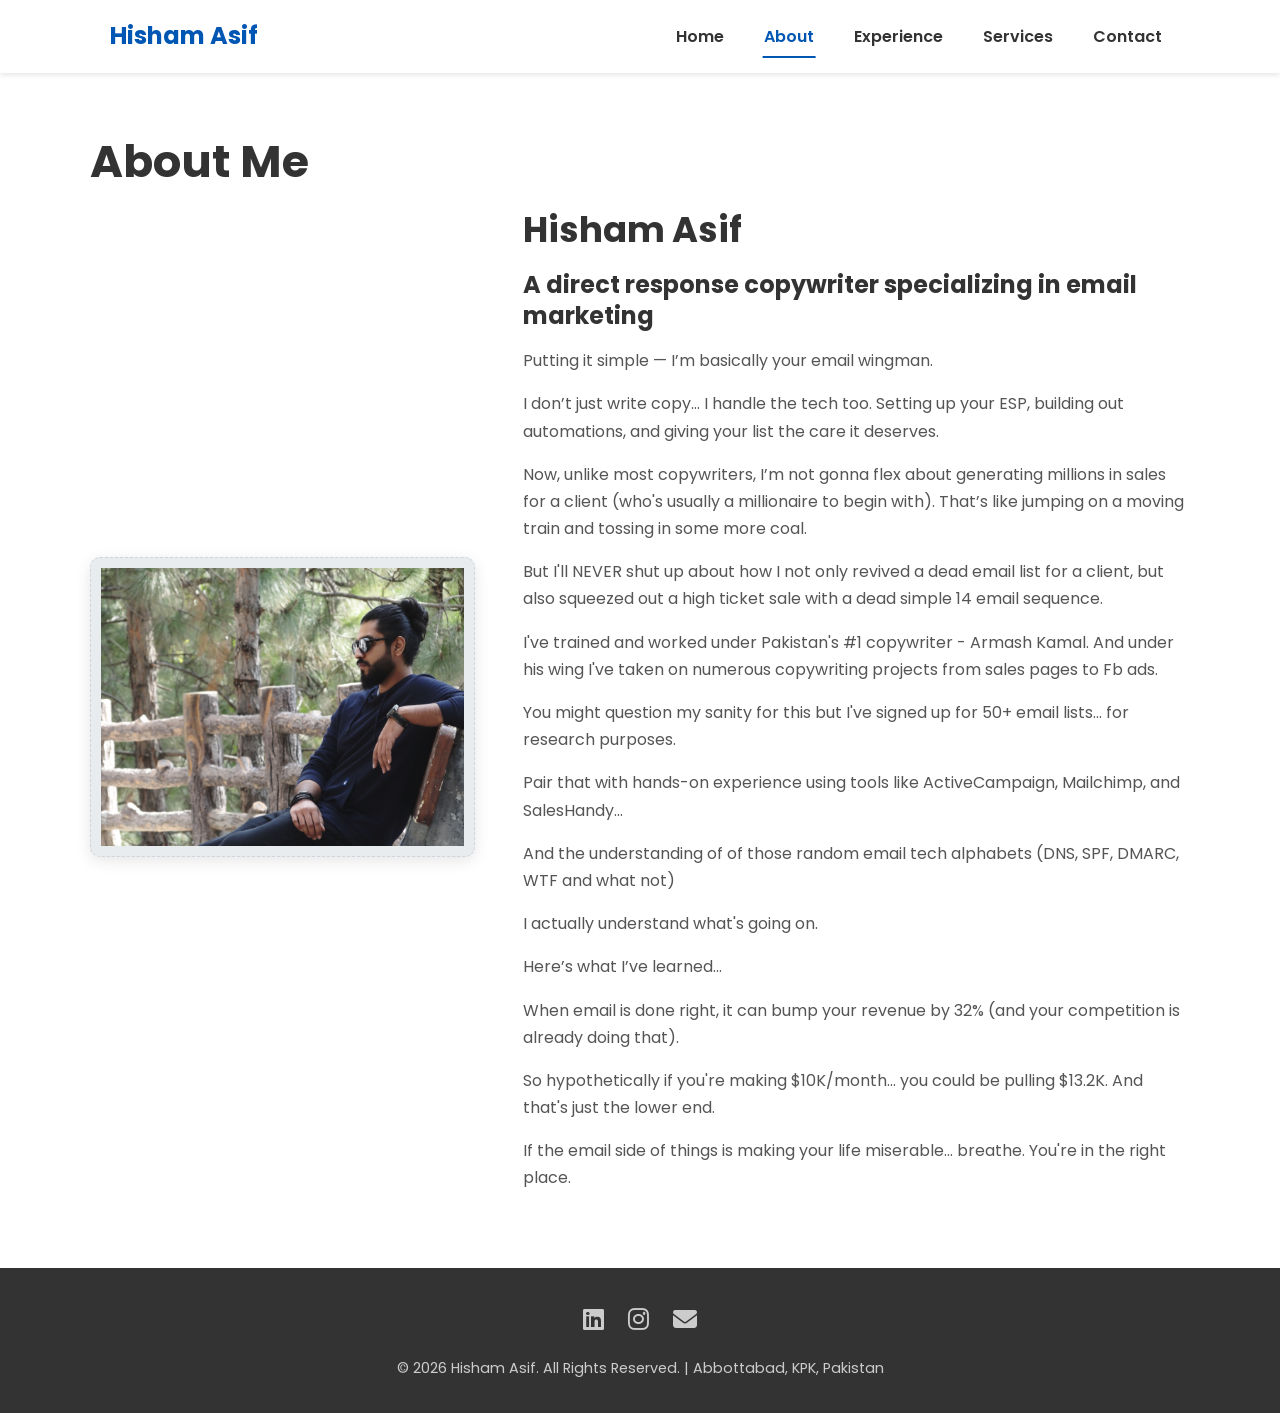
<file: about.html>
<!DOCTYPE html>
<html lang="en">
<head>
    <meta charset="UTF-8">
    <meta name="viewport" content="width=device-width, initial-scale=1.0">
    <title>About Hisham Asif - Direct Response Copywriter</title>
    <link rel="stylesheet" href="style.css">
    <link rel="stylesheet" href="https://cdnjs.cloudflare.com/ajax/libs/font-awesome/6.5.2/css/all.min.css">
    <link rel="preconnect" href="https://fonts.googleapis.com">
    <link rel="preconnect" href="https://fonts.gstatic.com" crossorigin>
    <link href="https://fonts.googleapis.com/css2?family=Poppins:wght@300;400;600;700&display=swap" rel="stylesheet">
</head>
<body>
    <header>
        <nav class="navbar">
            <div class="container">
                <a href="index.html" class="logo">Hisham Asif</a>
                <ul class="nav-links">
                    <li><a href="index.html">Home</a></li>
                    <li><a href="about.html" class="active">About</a></li> 
                    <li><a href="experience.html">Experience</a></li>
                    <li><a href="services.html">Services</a></li>
                    <li><a href="contact.html">Contact</a></li>
                </ul>
                 <button class="menu-toggle" aria-label="Toggle navigation" aria-expanded="false">
                    <i class="fas fa-bars"></i> 
                </button>
            </div>
        </nav>
    </header>

    <main>
        <section class="container section-padding animate-on-scroll">
            <h1>About Me</h1>
            <div class="about-content">
                <div class="about-image">
                    <img src="images/about 1.jpg" alt="About Hisham Asif" class="placeholder-img">
                     </div>
                <div class="about-text">
                    <h2>Hisham Asif</h2>
                    <h3>A direct response copywriter specializing in email marketing</h3>
                    <p>Putting it simple — I’m basically your email wingman.</p>
                    <p>I don’t just write copy... I handle the tech too. Setting up your ESP, building out automations, and giving your list the care it deserves.</p>
                    <p>Now, unlike most copywriters, I’m not gonna flex about generating millions in sales for a client (who's usually a millionaire to begin with). That’s like jumping on a moving train and tossing in some more coal.</p>
                    <p>But I'll NEVER shut up about how I not only revived a dead email list for a client, but also squeezed out a high ticket sale with a dead simple 14 email sequence.</p>
                    <p>I've trained and worked under Pakistan's #1 copywriter - Armash Kamal. And under his wing I've taken on numerous copywriting projects from sales pages to Fb ads.</p>
                    <p>You might question my sanity for this but I've signed up for 50+ email lists... for research purposes.</p>
                    <p>Pair that with hands-on experience using tools like ActiveCampaign, Mailchimp, and SalesHandy...</p>
                    <p>And the understanding of of those random email tech alphabets (DNS, SPF, DMARC, WTF and what not)</p>
                    <p>I actually understand what's going on.</p>
                    <p>Here’s what I’ve learned...</p> 
                    <p>When email is done right, it can bump your revenue by 32% (and your competition is already doing that).</p> 
                    <p>So hypothetically if you're making $10K/month... you could be pulling $13.2K. And that's just the lower end.</p>
                    <p>If the email side of things is making your life miserable... breathe. You're in the right place.</p>
                </div>
            </div>
        </section>
    </main>

    <footer>
        <div class="container">
            <div class="social-links">
                <a href="https://www.linkedin.com/in/hisham-asif-b0612a239/" target="_blank" aria-label="LinkedIn"><i class="fab fa-linkedin"></i></a>
                <a href="https://www.instagram.com/hisham.protype/" target="_blank" aria-label="Instagram"><i class="fab fa-instagram"></i></a>
                <a href="mailto:hishamasif60@gmail.com" aria-label="Email"><i class="fas fa-envelope"></i></a>
            </div>
            <p>&copy; <span id="current-year"></span> Hisham Asif. All Rights Reserved. | Abbottabad, KPK, Pakistan</p>
        </div>
    </footer>

    <script src="script.js"></script>
</body>
</html>
</file>
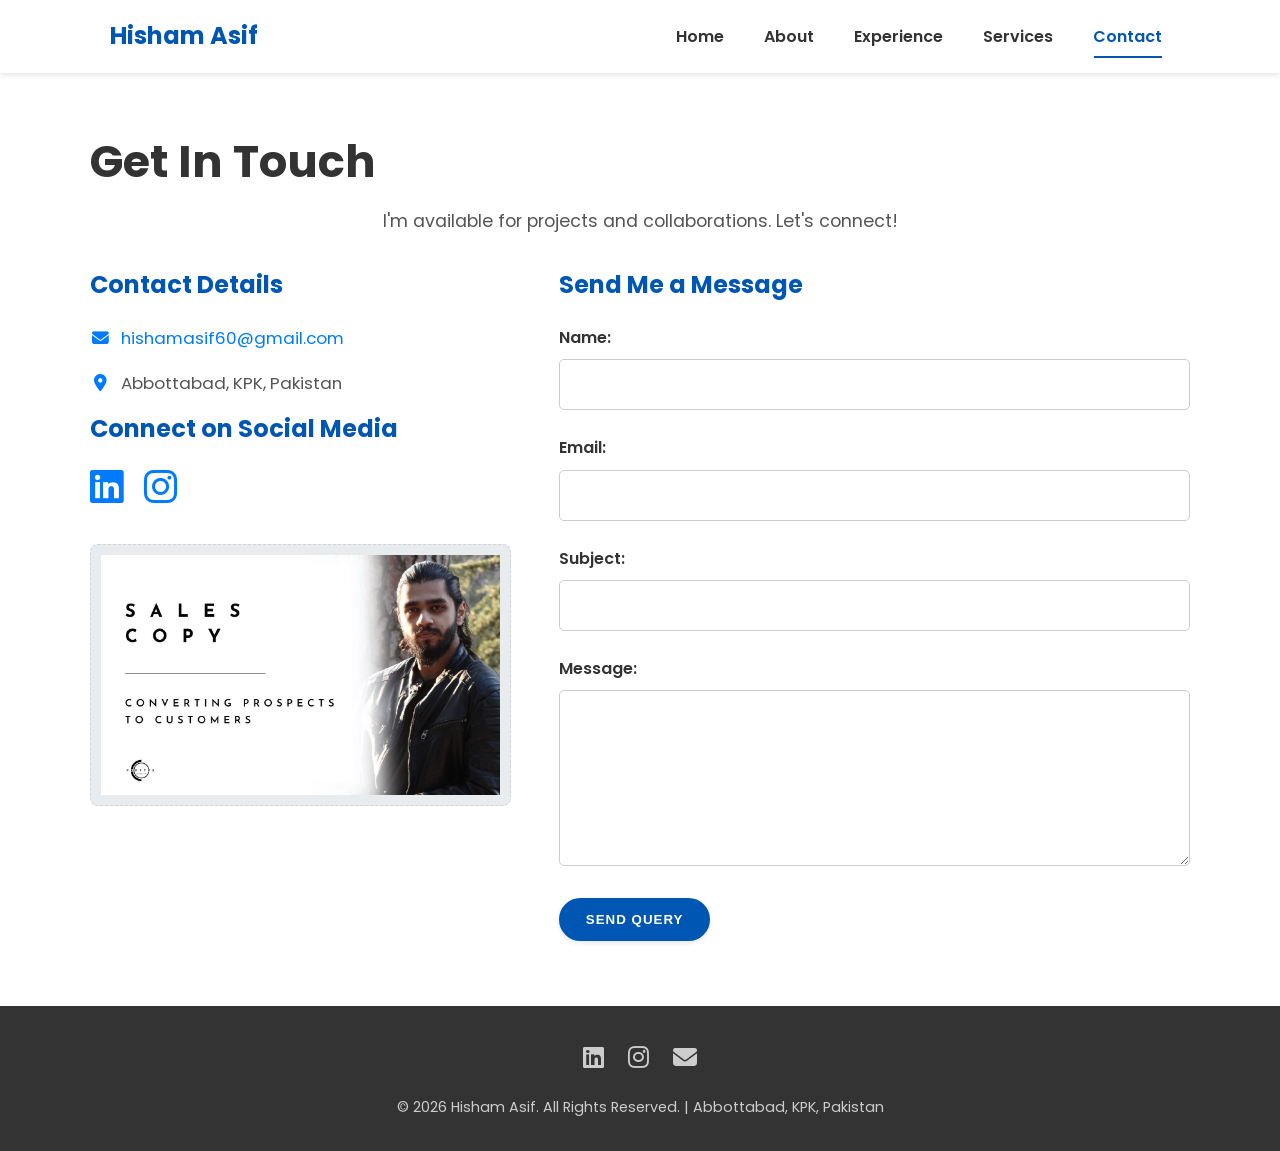
<file: contact.html>
<!DOCTYPE html>
<html lang="en">
<head>
    <meta charset="UTF-8">
    <meta name="viewport" content="width=device-width, initial-scale=1.0">
    <title>Contact Hisham Asif</title>
    <link rel="stylesheet" href="style.css">
    <link rel="stylesheet" href="https://cdnjs.cloudflare.com/ajax/libs/font-awesome/6.5.2/css/all.min.css">
    <link rel="preconnect" href="https://fonts.googleapis.com">
    <link rel="preconnect" href="https://fonts.gstatic.com" crossorigin>
    <link href="https://fonts.googleapis.com/css2?family=Poppins:wght@300;400;600;700&display=swap" rel="stylesheet">
</head>
<body>
    <header>
        <nav class="navbar">
            <div class="container">
                 <a href="index.html" class="logo">Hisham Asif</a>
                <ul class="nav-links">
                    <li><a href="index.html">Home</a></li>
                    <li><a href="about.html">About</a></li>
                    <li><a href="experience.html">Experience</a></li>
                    <li><a href="services.html">Services</a></li>
                    <li><a href="contact.html" class="active">Contact</a></li> 
                </ul>
                 <button class="menu-toggle" aria-label="Toggle navigation" aria-expanded="false">
                    <i class="fas fa-bars"></i> 
                </button>
            </div>
        </nav>
    </header>

    <main>
        <section class="container section-padding animate-on-scroll">
            <h1>Get In Touch</h1>
            <p class="subtitle">I'm available for projects and collaborations. Let's connect!</p>

            <div class="contact-container">
                <div class="contact-info animate-on-scroll">
                    <h3>Contact Details</h3>
                    <p><i class="fas fa-envelope"></i> <a href="mailto:hishamasif60@gmail.com">hishamasif60@gmail.com</a></p>
                    <p><i class="fas fa-map-marker-alt"></i> Abbottabad, KPK, Pakistan</p>

                    <h3>Connect on Social Media</h3>
                     <div class="contact-social-links">
                        <a href="https://www.linkedin.com/in/hisham-asif-b0612a239/" target="_blank" aria-label="LinkedIn"><i class="fab fa-linkedin fa-2x"></i></a>
                        <a href="https://www.instagram.com/hisham.protype/" target="_blank" aria-label="Instagram"><i class="fab fa-instagram fa-2x"></i></a>
                    </div>

                     <img src="images/contact image.jpg" alt="Contact Graphic Placeholder" class="placeholder-img contact-img-placeholder animate-on-scroll">
                     </div>

                <div class="contact-form animate-on-scroll">
                    <h3>Send Me a Message</h3>
                    <form id="query-form" action="#" method="POST"> 
                        <div class="form-group">
                            <label for="name">Name:</label>
                            <input type="text" id="name" name="name" required>
                        </div>
                        <div class="form-group">
                            <label for="email">Email:</label>
                            <input type="email" id="email" name="email" required>
                        </div>
                        <div class="form-group">
                            <label for="subject">Subject:</label>
                            <input type="text" id="subject" name="subject"> 
                        </div>
                        <div class="form-group">
                            <label for="message">Message:</label>
                            <textarea id="message" name="message" rows="6" required></textarea>
                        </div>
                        <button type="submit" class="cta-button">Send Query</button>
                    </form>
                </div>
            </div>
        </section>
    </main>

    <footer>
        <div class="container">
             <div class="social-links">
                <a href="https://www.linkedin.com/in/hisham-asif-b0612a239/" target="_blank" aria-label="LinkedIn"><i class="fab fa-linkedin"></i></a>
                <a href="https://www.instagram.com/hisham.protype/" target="_blank" aria-label="Instagram"><i class="fab fa-instagram"></i></a>
                <a href="mailto:hishamasif60@gmail.com" aria-label="Email"><i class="fas fa-envelope"></i></a>
            </div>
            <p>&copy; <span id="current-year"></span> Hisham Asif. All Rights Reserved. | Abbottabad, KPK, Pakistan</p>
        </div>
    </footer>

    <script src="script.js"></script>
</body>
</html>
</file>
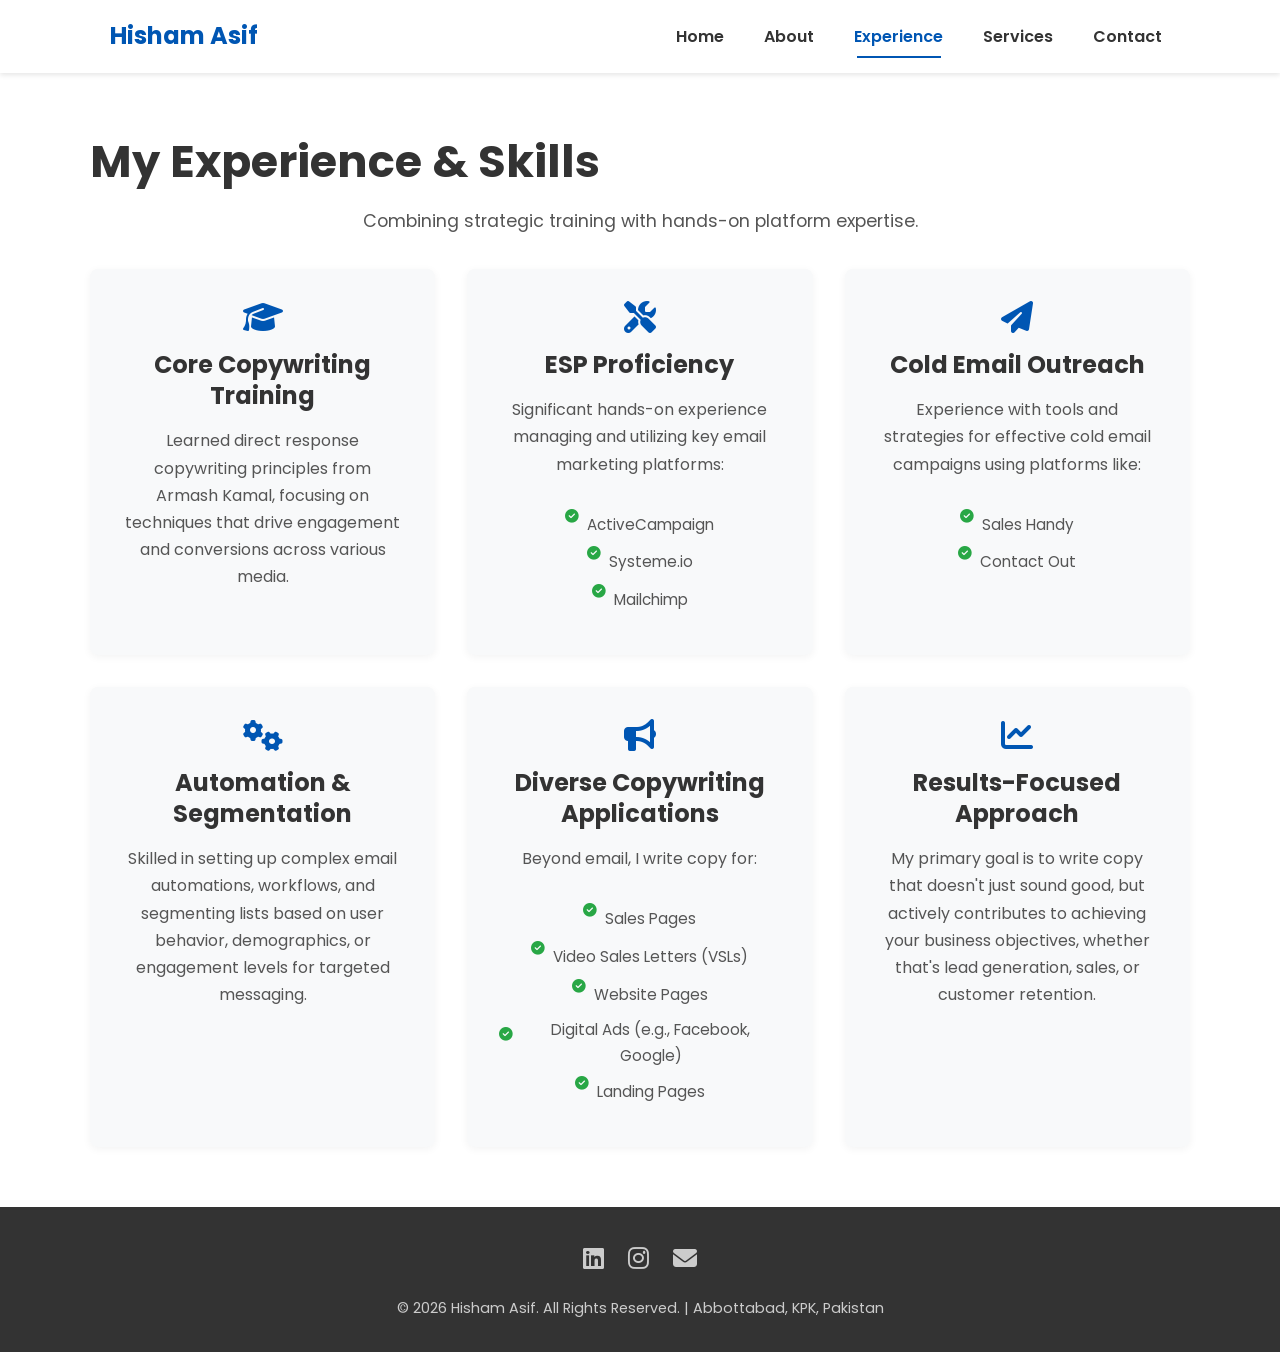
<file: experience.html>
<!DOCTYPE html>
<html lang="en">
<head>
    <meta charset="UTF-8">
    <meta name="viewport" content="width=device-width, initial-scale=1.0">
    <title>Experience & Skills - Hisham Asif</title>
    <link rel="stylesheet" href="style.css">
    <link rel="stylesheet" href="https://cdnjs.cloudflare.com/ajax/libs/font-awesome/6.5.2/css/all.min.css">
    <link rel="preconnect" href="https://fonts.googleapis.com">
    <link rel="preconnect" href="https://fonts.gstatic.com" crossorigin>
    <link href="https://fonts.googleapis.com/css2?family=Poppins:wght@300;400;600;700&display=swap" rel="stylesheet">
</head>
<body>
    <header>
        <nav class="navbar">
            <div class="container">
                 <a href="index.html" class="logo">Hisham Asif</a>
                <ul class="nav-links">
                    <li><a href="index.html">Home</a></li>
                    <li><a href="about.html">About</a></li>
                    <li><a href="experience.html" class="active">Experience</a></li>
                    <li><a href="services.html">Services</a></li>
                    <li><a href="contact.html">Contact</a></li>
                </ul>
                <button class="menu-toggle" aria-label="Toggle navigation" aria-expanded="false">
                    <i class="fas fa-bars"></i> 
                </button>
            </div>
        </nav>
    </header>

    <main>
        <section class="container section-padding animate-on-scroll">
            <h1>My Experience & Skills</h1>
            <p class="subtitle">Combining strategic training with hands-on platform expertise.</p>

            <div class="experience-grid">
                <div class="experience-card animate-on-scroll">
                    <i class="fas fa-graduation-cap fa-2x"></i> 
                    <h3>Core Copywriting Training</h3>
                    <p>Learned direct response copywriting principles from Armash Kamal, focusing on techniques that drive engagement and conversions across various media.</p>
                </div>

                <div class="experience-card animate-on-scroll">
                     <i class="fas fa-tools fa-2x"></i> 
                    <h3>ESP Proficiency</h3>
                    <p>Significant hands-on experience managing and utilizing key email marketing platforms:</p>
                    <ul>
                        <li><i class="fas fa-check-circle"></i> ActiveCampaign</li>
                        <li><i class="fas fa-check-circle"></i> Systeme.io</li>
                        <li><i class="fas fa-check-circle"></i> Mailchimp</li>
                    </ul>
                </div>

                 <div class="experience-card animate-on-scroll">
                     <i class="fas fa-paper-plane fa-2x"></i> 
                    <h3>Cold Email Outreach</h3>
                    <p>Experience with tools and strategies for effective cold email campaigns using platforms like:</p>
                     <ul>
                        <li><i class="fas fa-check-circle"></i> Sales Handy</li>
                        <li><i class="fas fa-check-circle"></i> Contact Out</li>
                    </ul>
                </div>

                <div class="experience-card animate-on-scroll">
                     <i class="fas fa-cogs fa-2x"></i> 
                    <h3>Automation & Segmentation</h3>
                    <p>Skilled in setting up complex email automations, workflows, and segmenting lists based on user behavior, demographics, or engagement levels for targeted messaging.</p>
                </div>

                 <div class="experience-card animate-on-scroll">
                     <i class="fas fa-bullhorn fa-2x"></i> 
                    <h3>Diverse Copywriting Applications</h3>
                    <p>Beyond email, I write copy for:</p>
                    <ul>
                        <li><i class="fas fa-check-circle"></i> Sales Pages</li>
                        <li><i class="fas fa-check-circle"></i> Video Sales Letters (VSLs)</li>
                        <li><i class="fas fa-check-circle"></i> Website Pages</li>
                        <li><i class="fas fa-check-circle"></i> Digital Ads (e.g., Facebook, Google)</li>
                        <li><i class="fas fa-check-circle"></i> Landing Pages</li>
                    </ul>
                </div>

                 <div class="experience-card animate-on-scroll">
                     <i class="fas fa-chart-line fa-2x"></i> 
                    <h3>Results-Focused Approach</h3>
                    <p>My primary goal is to write copy that doesn't just sound good, but actively contributes to achieving your business objectives, whether that's lead generation, sales, or customer retention.</p>
                </div>
            </div>

    </main>

    <footer>
        <div class="container">
            <div class="social-links">
                <a href="https://www.linkedin.com/in/hisham-asif-b0612a239/" target="_blank" aria-label="LinkedIn"><i class="fab fa-linkedin"></i></a>
                <a href="https://www.instagram.com/hisham.protype/" target="_blank" aria-label="Instagram"><i class="fab fa-instagram"></i></a>
                <a href="mailto:hishamasif60@gmail.com" aria-label="Email"><i class="fas fa-envelope"></i></a>
            </div>
            <p>&copy; <span id="current-year"></span> Hisham Asif. All Rights Reserved. | Abbottabad, KPK, Pakistan</p>
        </div>
    </footer>

    <script src="script.js"></script>
</body>
</html>
</file>
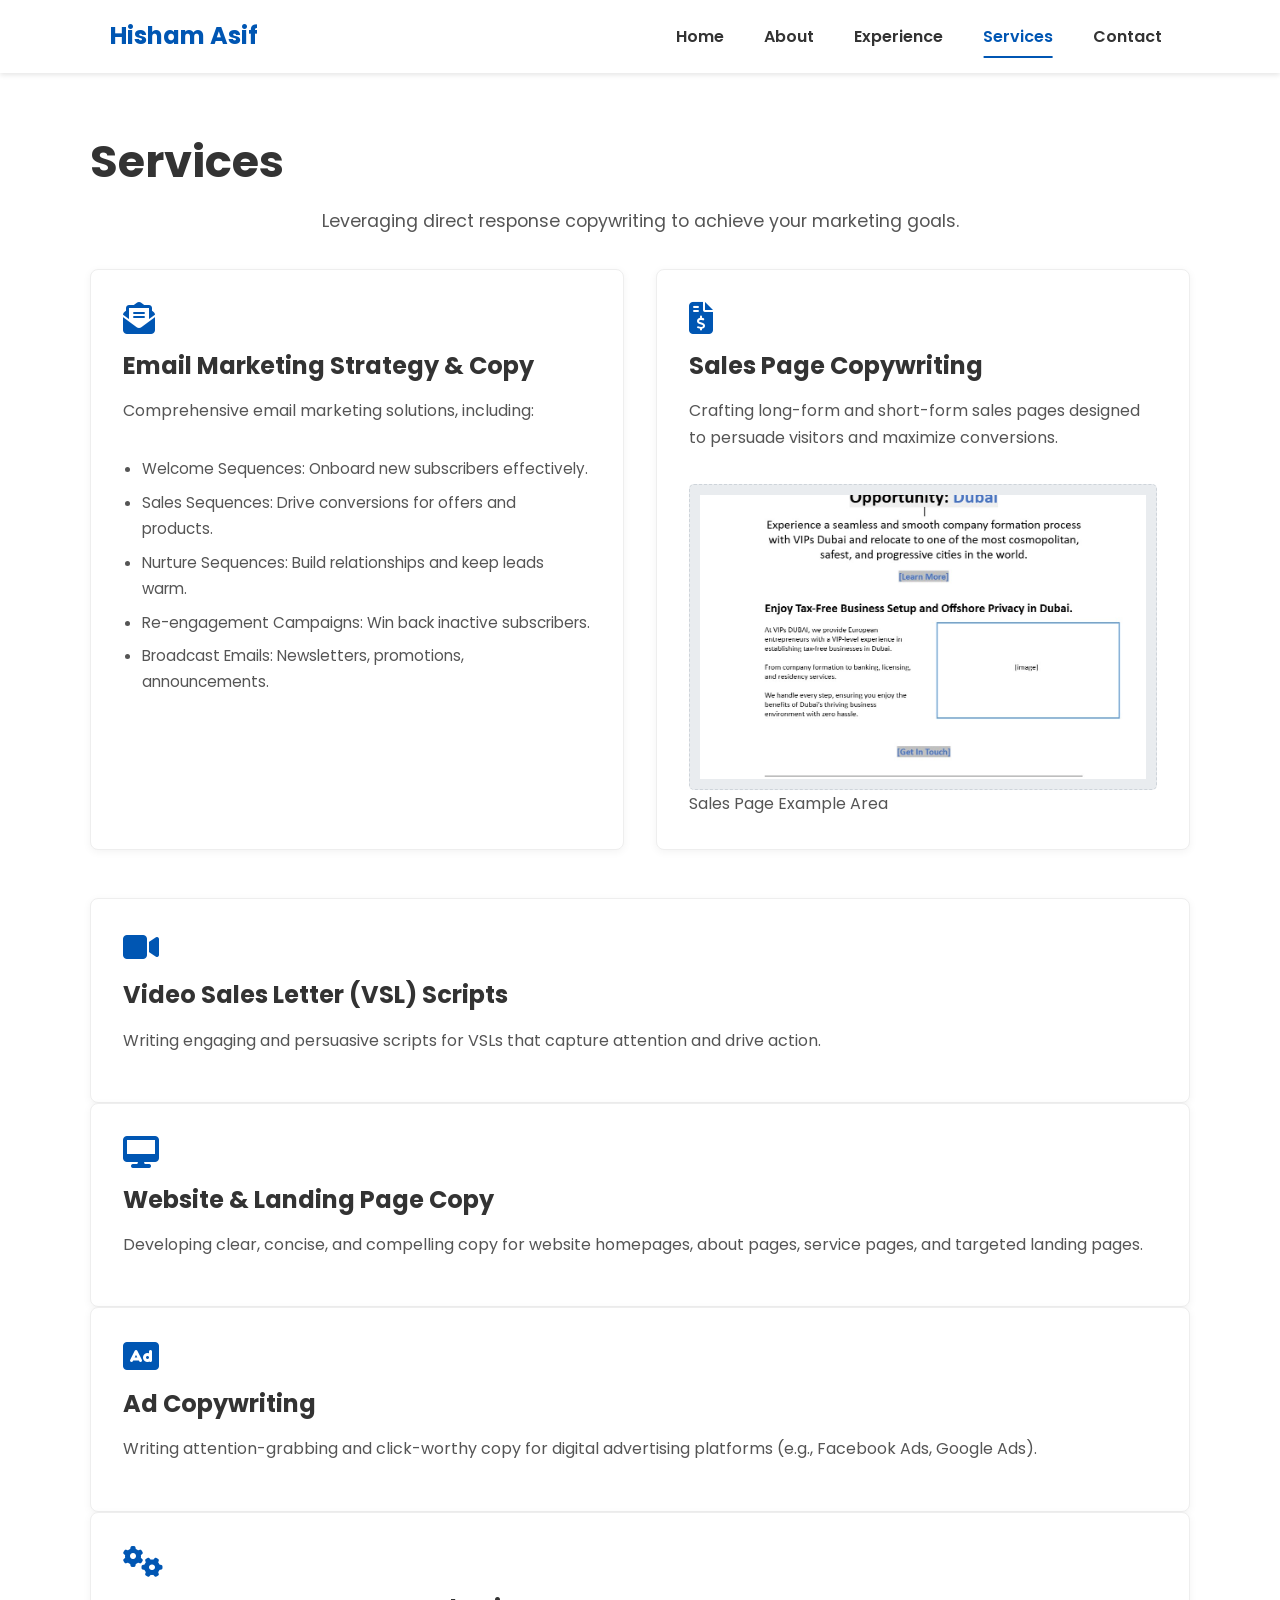
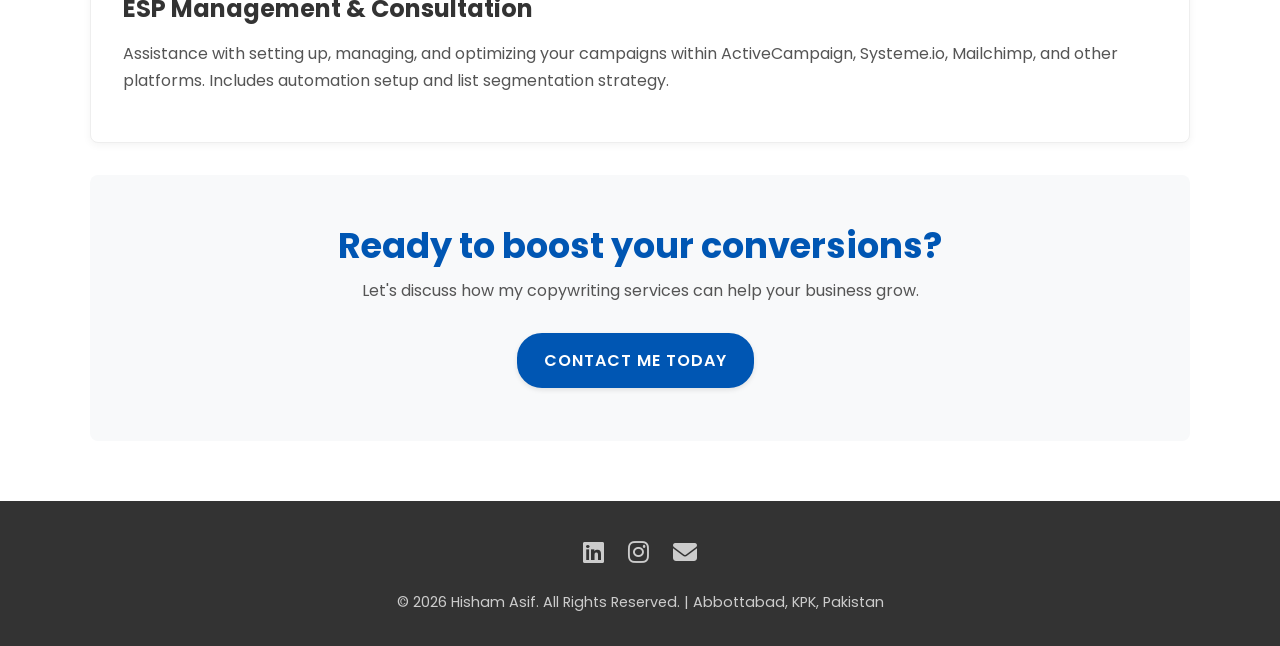
<file: services.html>
<!DOCTYPE html>
<html lang="en">
<head>
    <meta charset="UTF-8">
    <meta name="viewport" content="width=device-width, initial-scale=1.0">
    <title>Services - Hisham Asif Copywriting</title>
    <link rel="stylesheet" href="style.css">
    <link rel="stylesheet" href="https://cdnjs.cloudflare.com/ajax/libs/font-awesome/6.5.2/css/all.min.css">
    <link rel="preconnect" href="https://fonts.googleapis.com">
    <link rel="preconnect" href="https://fonts.gstatic.com" crossorigin>
    <link href="https://fonts.googleapis.com/css2?family=Poppins:wght@300;400;600;700&display=swap" rel="stylesheet">
</head>
<body>
    <header>
        <nav class="navbar">
            <div class="container">
                 <a href="index.html" class="logo">Hisham Asif</a>
                <ul class="nav-links">
                    <li><a href="index.html">Home</a></li>
                    <li><a href="about.html">About</a></li>
                    <li><a href="experience.html">Experience</a></li>
                    <li><a href="services.html" class="active">Services</a></li> 
                    <li><a href="contact.html">Contact</a></li>
                </ul>
                 <button class="menu-toggle" aria-label="Toggle navigation" aria-expanded="false">
                    <i class="fas fa-bars"></i> 
                </button>
            </div>
        </nav>
    </header>

    <main>
        <section class="container section-padding animate-on-scroll">
            <h1>Services</h1>
            <p class="subtitle">Leveraging direct response copywriting to achieve your marketing goals.</p>

            <div class="services-grid">
                <div class="service-item animate-on-scroll">
                    <i class="fas fa-envelope-open-text fa-2x"></i> 
                    <h3>Email Marketing Strategy & Copy</h3>
                    <p>Comprehensive email marketing solutions, including:</p>
                    <ul>
                        <li>Welcome Sequences: Onboard new subscribers effectively.</li>
                        <li>Sales Sequences: Drive conversions for offers and products.</li>
                        <li>Nurture Sequences: Build relationships and keep leads warm.</li>
                        <li>Re-engagement Campaigns: Win back inactive subscribers.</li>
                        <li>Broadcast Emails: Newsletters, promotions, announcements.</li>
                    </ul>
                </div>

                <div class="service-item animate-on-scroll">
                    <i class="fas fa-file-invoice-dollar fa-2x"></i> 
                    <h3>Sales Page Copywriting</h3>
                    <p>Crafting long-form and short-form sales pages designed to persuade visitors and maximize conversions.</p>
                     <img src="images/sales page.jpg" alt="placeholder-img service-img-placeholder"class="placeholder-img service-img-placeholder">Sales Page Example Area</div>
                     </div>

                <div class="service-item animate-on-scroll">
                     <i class="fas fa-video fa-2x"></i> 
                    <h3>Video Sales Letter (VSL) Scripts</h3>
                    <p>Writing engaging and persuasive scripts for VSLs that capture attention and drive action.</p>
                </div>

                 <div class="service-item animate-on-scroll">
                    <i class="fas fa-desktop fa-2x"></i> 
                    <h3>Website & Landing Page Copy</h3>
                    <p>Developing clear, concise, and compelling copy for website homepages, about pages, service pages, and targeted landing pages.</p>
                </div>

                <div class="service-item animate-on-scroll">
                    <i class="fas fa-ad fa-2x"></i> 
                    <h3>Ad Copywriting</h3>
                    <p>Writing attention-grabbing and click-worthy copy for digital advertising platforms (e.g., Facebook Ads, Google Ads).</p>
                </div>

                 <div class="service-item animate-on-scroll">
                    <i class="fas fa-cogs fa-2x"></i> 
                    <h3>ESP Management & Consultation</h3>
                    <p>Assistance with setting up, managing, and optimizing your campaigns within ActiveCampaign, Systeme.io, Mailchimp, and other platforms. Includes automation setup and list segmentation strategy.</p>
                </div>
            </div>

             <div class="cta-section animate-on-scroll">
                <h2>Ready to boost your conversions?</h2>
                <p>Let's discuss how my copywriting services can help your business grow.</p>
                <a href="contact.html" class="cta-button">Contact Me Today</a>
            </div>
        </section>
    </main>

    <footer>
        <div class="container">
             <div class="social-links">
                <a href="https://www.linkedin.com/in/hisham-asif-b0612a239/" target="_blank" aria-label="LinkedIn"><i class="fab fa-linkedin"></i></a>
                <a href="https://www.instagram.com/hisham.protype/" target="_blank" aria-label="Instagram"><i class="fab fa-instagram"></i></a>
                <a href="mailto:hishamasif60@gmail.com" aria-label="Email"><i class="fas fa-envelope"></i></a>
            </div>
            <p>&copy; <span id="current-year"></span> Hisham Asif. All Rights Reserved. | Abbottabad, KPK, Pakistan</p>
        </div>
    </footer>

    <script src="script.js"></script>
</body>
</html>
</file>
<file: style.css>
/* General Styling & Variables */
:root {
    --primary-color: #0056b3; /* Example Blue */
    --secondary-color: #007bff;
    --accent-color: #ffc107; /* Example Yellow */
    --dark-color: #333;
    --light-color: #f8f9fa;
    --text-color: #555;
    --font-family: 'Poppins', sans-serif;
    --transition-speed: 0.3s ease;
}

/* Basic Reset */
* {
    box-sizing: border-box;
    margin: 0;
    padding: 0;
}

/* Smooth Scrolling */
html {
    scroll-behavior: smooth;
}

/* Body Styling - Flex column for sticky footer */
body {
    font-family: var(--font-family);
    line-height: 1.7;
    color: var(--text-color);
    background-color: #fff;
    display: flex;
    flex-direction: column;
    min-height: 100vh; /* Ensures body takes at least full viewport height */
}

/* Main Content Area - Grows to fill space */
main {
    flex-grow: 1;
}

/* Centered Container */
.container {
    max-width: 1100px;
    margin: 0 auto;
    padding: 0 20px; /* Padding on sides for smaller screens */
}

/* Typography */
h1, h2, h3 {
    color: var(--dark-color);
    margin-bottom: 1rem;
    line-height: 1.3;
}

h1 { font-size: 2.8rem; }
h2 { font-size: 2.2rem; }
h3 { font-size: 1.5rem; }

p {
    margin-bottom: 1rem;
}

a {
    color: var(--secondary-color);
    text-decoration: none;
    transition: color var(--transition-speed);
}

a:hover {
    color: var(--primary-color);
}

ul {
    list-style: none;
}

/* Images */
img {
    max-width: 100%; /* Responsive images */
    height: auto;
    display: block; /* Prevents extra space below images */
}

/* Section Padding */
.section-padding {
    padding: 60px 0;
}

/* Subtitle Styling */
.subtitle {
    font-size: 1.1rem;
    color: var(--text-color);
    margin-bottom: 2rem;
    text-align: center;
}

/* Header & Navigation */
.navbar {
    background-color: #fff;
    box-shadow: 0 2px 5px rgba(0,0,0,0.1); /* Subtle shadow */
    padding: 1rem 0;
    position: sticky; /* Makes navbar stick to top */
    top: 0;
    z-index: 1000; /* Ensures navbar stays on top */
}

.navbar .container {
    display: flex;
    justify-content: space-between;
    align-items: center;
}

.navbar .logo {
    font-size: 1.5rem;
    font-weight: 700;
    color: var(--primary-color);
}
.navbar .logo:hover {
    color: var(--secondary-color);
}


.navbar .nav-links {
    display: flex; /* Horizontal layout for links */
}

.navbar .nav-links li {
    margin-left: 1.5rem; /* Spacing between links */
}

.navbar .nav-links a {
    color: var(--dark-color);
    font-weight: 600;
    padding: 0.5rem;
    position: relative; /* For the underline effect */
    transition: color var(--transition-speed);
}
.navbar .nav-links a:hover {
    color: var(--primary-color);
}

/* Underline effect for nav links */
.navbar .nav-links a::after {
    content: '';
    position: absolute;
    bottom: -2px; /* Position underline slightly below text */
    left: 50%;
    transform: translateX(-50%);
    width: 0; /* Initially hidden */
    height: 2px;
    background-color: var(--primary-color);
    transition: width var(--transition-speed);
}

/* Show underline on hover or if active */
.navbar .nav-links a:hover::after,
.navbar .nav-links a.active::after {
    width: 80%;
}

/* Style for the active page link */
.navbar .nav-links a.active {
    color: var(--primary-color);
}

/* Mobile Menu Toggle Button (Hamburger) */
.menu-toggle {
    display: none; /* Hidden by default on larger screens */
    background: none;
    border: none;
    font-size: 1.5rem;
    color: var(--dark-color);
    cursor: pointer;
    padding: 0.5rem;
}

/* Hero Section (Home Page) */
.hero-section {
    /* Optional gradient overlay on background image */
    background: linear-gradient(to right, rgba(248, 249, 250, 0.95), rgba(248, 249, 250, 0.8)), url('images/hero-bg-placeholder.jpg');
    background-color: var(--light-color); /* Fallback solid color */
    background-size: cover;
    background-position: center;
    padding: 80px 0;
    min-height: 70vh; /* Give it some height */
    display: flex; /* Use flex to center content vertically */
    align-items: center;
}

.hero-section .container {
    display: flex;
    align-items: center;
    justify-content: space-between;
    gap: 2rem;
}

.hero-content {
    flex: 1; /* Takes available space */
    text-align: left;
}

.hero-content h1 {
    font-size: 3.5rem;
    margin-bottom: 0.5rem;
    color: var(--primary-color);
    font-weight: 700;
}

.hero-content h2 {
    font-size: 1.8rem;
    margin-bottom: 1rem;
    font-weight: 400;
}
/* Style the secondary part of the headline */
.hero-content h2 span {
    font-weight: 600;
    color: var(--secondary-color);
}


.hero-content p {
    font-size: 1.1rem;
    margin-bottom: 2rem;
    max-width: 600px; /* Limit width for readability */
}

.hero-image {
    flex-basis: 300px; /* Fixed base size for image container */
    flex-shrink: 0; /* Prevent shrinking */
    text-align: center;
}

/* Style the hero image (circular) */
.hero-image img {
    border-radius: 50%;
    width: 250px;
    height: 250px;
    object-fit: cover; /* Ensures image covers the area */
    border: 5px solid #fff; /* White border */
    box-shadow: 0 4px 15px rgba(0,0,0,0.1); /* Soft shadow */
}

/* Call to Action Button Styling */
.cta-button {
    display: inline-block;
    background-color: var(--primary-color);
    color: #fff;
    padding: 12px 25px;
    border-radius: 25px; /* Pill shape */
    font-weight: 600;
    text-transform: uppercase;
    letter-spacing: 1px;
    transition: background-color var(--transition-speed), transform var(--transition-speed), box-shadow var(--transition-speed);
    margin: 5px 10px 5px 0; /* Spacing around buttons */
    border: 2px solid var(--primary-color);
    box-shadow: 0 2px 5px rgba(0, 0, 0, 0.1);
}

.cta-button:hover {
    background-color: var(--secondary-color);
    border-color: var(--secondary-color);
    transform: translateY(-3px); /* Slight lift effect */
    box-shadow: 0 4px 8px rgba(0, 0, 0, 0.2);
    color: #fff; /* Ensure text remains white */
}

/* Secondary Button Style (Outline) */
.cta-button.secondary {
    background-color: transparent;
    color: var(--primary-color);
    border: 2px solid var(--primary-color);
}

.cta-button.secondary:hover {
    background-color: var(--primary-color);
    color: #fff;
}

/* Intro Services Highlights (Home Page) */
#intro-services h2 {
    text-align: center;
    margin-bottom: 3rem;
}
.service-highlights {
    display: grid;
    /* Creates responsive columns: min 250px wide, max 1fr (equal share) */
    grid-template-columns: repeat(auto-fit, minmax(250px, 1fr));
    gap: 2rem;
    text-align: center;
}

.highlight-item i { /* Icon styling */
    color: var(--primary-color);
    margin-bottom: 1rem;
}

.highlight-item h3 {
    margin-bottom: 0.5rem;
    font-size: 1.3rem;
}

/* About Page Specific Styles */
.about-content {
    display: flex;
    gap: 3rem;
    align-items: center;
}
.about-image {
    flex-basis: 35%; /* Image takes ~1/3 width */
    flex-shrink: 0;
}
.about-image img {
    border-radius: 10px;
    box-shadow: 0 4px 15px rgba(0,0,0,0.1);
}
.about-text {
    flex: 1; /* Text takes remaining space */
}

/* Experience Page Specific Styles */
.experience-grid {
    display: grid;
    grid-template-columns: repeat(auto-fit, minmax(300px, 1fr));
    gap: 2rem;
}

.experience-card {
    background-color: var(--light-color);
    padding: 2rem;
    border-radius: 8px;
    box-shadow: 0 2px 8px rgba(0,0,0,0.05);
    transition: transform var(--transition-speed), box-shadow var(--transition-speed);
    display: flex;
    flex-direction: column;
    align-items: center; /* Center content horizontally */
    text-align: center;
}

.experience-card:hover {
    transform: translateY(-5px); /* Lift card on hover */
    box-shadow: 0 5px 15px rgba(0,0,0,0.1);
}

.experience-card i.fas { /* Icon styling within cards */
    color: var(--primary-color);
    margin-bottom: 1rem;
}

/* List styling within experience cards */
.experience-card ul {
    margin-top: 1rem;
    padding-left: 0; /* Remove default padding */
    width: 100%; /* Ensure list takes full width for centering */
}
.experience-card li {
    margin-bottom: 0.5rem;
    display: flex;
    align-items: center;
    justify-content: center; /* Center list items */
    gap: 0.5rem; /* Space between icon and text */
    font-size: 0.95rem;
}
.experience-card li i.fa-check-circle { /* Checkmark icon style */
    color: #28a745; /* Green */
    font-size: 0.9em;
    flex-shrink: 0; /* Prevent icon from shrinking */
}
/* Tool Logos Section (Experience Page) */
.tool-logos {
    margin-top: 3rem;
    text-align: center;
    padding-top: 2rem;
    border-top: 1px solid #eee; /* Separator line */
}
.tool-logos h4 {
     margin-bottom: 1.5rem;
     color: var(--dark-color);
}
.tool-logo {
    height: 40px; /* Control logo height */
    width: auto; /* Maintain aspect ratio */
    margin: 0 15px;
    opacity: 0.8;
    transition: opacity var(--transition-speed);
    vertical-align: middle; /* Align logos nicely */
}
.tool-logo:hover {
    opacity: 1;
}

/* Services Page Specific Styles */
.services-grid {
    display: grid;
    grid-template-columns: repeat(auto-fit, minmax(300px, 1fr));
    gap: 2rem;
    margin-bottom: 3rem;
}

.service-item {
    background-color: #fff;
    padding: 2rem;
    border: 1px solid #eee;
    border-radius: 8px;
    box-shadow: 0 2px 8px rgba(0,0,0,0.05);
    transition: transform var(--transition-speed), box-shadow var(--transition-speed);
    display: flex; /* Use flex for better control */
    flex-direction: column;
}

.service-item:hover {
     transform: translateY(-5px);
    box-shadow: 0 5px 15px rgba(0,0,0,0.1);
}

.service-item i.fas { /* Icon styling */
    color: var(--primary-color);
    margin-bottom: 1rem;
    align-self: flex-start; /* Align icon to the start */
}

/* List styling within service items */
.service-item ul {
    margin-top: 1rem;
    padding-left: 1.2rem; /* Indent list */
    list-style: disc; /* Use standard bullets */
    flex-grow: 1; /* Allows list to take up space if needed */
}

.service-item li {
    margin-bottom: 0.5rem;
    font-size: 0.95rem;
}

/* Call to Action Section (Services Page) */
.cta-section {
    background-color: var(--light-color);
    text-align: center;
    padding: 3rem 1rem;
    border-radius: 8px;
    margin-top: 2rem;
}

.cta-section h2 {
     color: var(--primary-color);
     margin-bottom: 0.5rem;
}
.cta-section p {
    margin-bottom: 1.5rem;
}

/* Contact Page Specific Styles */
.contact-container {
    display: grid;
    /* Two columns: info takes less space, form takes more */
    grid-template-columns: 1fr 1.5fr;
    gap: 3rem;
    align-items: start; /* Align items to the top of their grid cells */
}

.contact-info h3, .contact-form h3 {
    margin-bottom: 1.5rem;
    color: var(--primary-color);
}

/* Contact details styling */
.contact-info p {
    margin-bottom: 1rem;
    display: flex;
    align-items: center;
    gap: 0.7rem; /* Space between icon and text */
    font-size: 1.05rem;
}
.contact-info i { /* Icon alignment */
    color: var(--secondary-color);
    width: 20px;
    text-align: center;
    flex-shrink: 0;
}
/* Social links in contact info */
.contact-social-links {
    margin-top: 1.5rem;
}
.contact-social-links a {
    margin-right: 1rem;
    color: var(--dark-color);
    font-size: 1.2rem; /* Adjust icon size */
    transition: color var(--transition-speed);
}
.contact-social-links a:hover {
    color: var(--primary-color);
}
.contact-social-links i { /* Override width for social icons */
    width: auto;
}

/* Contact Form Styling */
.contact-form .form-group {
    margin-bottom: 1.5rem;
}

.contact-form label {
    display: block;
    margin-bottom: 0.5rem;
    font-weight: 600;
    color: var(--dark-color);
}

.contact-form input[type="text"],
.contact-form input[type="email"],
.contact-form textarea {
    width: 100%;
    padding: 12px;
    border: 1px solid #ccc;
    border-radius: 5px;
    font-family: inherit; /* Use body font */
    font-size: 1rem;
    transition: border-color var(--transition-speed), box-shadow var(--transition-speed);
}

/* Focus effect for form fields */
.contact-form input:focus,
.contact-form textarea:focus {
    outline: none;
    border-color: var(--primary-color);
    box-shadow: 0 0 5px rgba(0, 86, 179, 0.2);
}

.contact-form textarea {
    resize: vertical; /* Allow vertical resize only */
    min-height: 120px; /* Minimum height for textarea */
}

/* Submit button styling */
.contact-form button[type="submit"] {
    width: auto; /* Don't force full width */
    cursor: pointer;
    margin-top: 0; /* Reset margin from cta-button base style */
}

/* Footer Styling */
footer {
    background-color: var(--dark-color);
    color: #ccc;
    text-align: center;
    padding: 2rem 0;
    margin-top: auto; /* Pushes footer to bottom in flex container */
}

footer .social-links {
    margin-bottom: 1rem;
}

footer .social-links a {
    color: #ccc;
    margin: 0 10px;
    font-size: 1.5rem; /* Footer icon size */
    transition: color var(--transition-speed);
}

footer .social-links a:hover {
    color: var(--accent-color); /* Use accent color on hover */
}

footer p {
    font-size: 0.9rem;
    margin-bottom: 0;
}
footer p a { /* Link styling in footer */
    color: #ccc;
    text-decoration: underline;
}
footer p a:hover {
     color: var(--accent-color);
}

/* Placeholder Styles (Visible when images are missing) */
.placeholder-img {
    background-color: #e9ecef; /* Light grey background */
    border: 1px dashed #ced4da; /* Dashed border */
    display: flex;
    align-items: center;
    justify-content: center;
    color: #6c757d; /* Grey text */
    font-style: italic;
    font-size: 0.9rem;
    min-height: 150px; /* Default minimum height */
    text-align: center;
    padding: 10px;
}
/* Specific placeholder sizes */
.hero-image .placeholder-img {
    width: 250px;
    height: 250px;
    border-radius: 50%;
    min-height: 0; /* Override default min-height */
}
.about-image .placeholder-img {
    min-height: 300px;
    border-radius: 10px;
}
.service-img-placeholder {
    min-height: 100px;
    margin-top: 1rem;
    border-radius: 5px;
}
.contact-img-placeholder {
     min-height: 200px;
     margin-top: 2rem;
     border-radius: 8px;
}
.tool-logo.placeholder-img {
    height: 40px;
    width: 100px; /* Example width for logos */
    min-height: 0;
    padding: 5px;
    border-radius: 4px;
}

/* Animation Styling */
.animate-on-scroll {
    opacity: 0; /* Start hidden */
    transform: translateY(30px); /* Start slightly lower */
    transition: opacity 0.6s ease-out, transform 0.6s ease-out;
}

/* Style when element becomes visible */
.animate-on-scroll.is-visible {
    opacity: 1;
    transform: translateY(0);
}

/* Responsive Design - Media Queries */

/* Tablets and smaller devices */
@media (max-width: 992px) {
    .hero-section .container {
        flex-direction: column; /* Stack hero content and image */
        text-align: center;
    }
    .hero-content {
        text-align: center;
        margin-bottom: 2rem;
    }
     .hero-content h1 {
        font-size: 3rem;
    }
     .hero-content h2 {
        font-size: 1.6rem;
    }
     .hero-image {
        flex-basis: auto; /* Reset basis */
        margin-top: 2rem;
    }
    .hero-image img {
        width: 220px;
        height: 220px;
    }

    .about-content {
        flex-direction: column; /* Stack about image and text */
    }
    .about-image {
        margin-bottom: 2rem;
        max-width: 400px; /* Limit image size */
        align-self: center;
    }

    .contact-container {
        grid-template-columns: 1fr; /* Single column layout for contact */
        gap: 2rem;
    }
    .contact-info {
        text-align: center;
    }
     .contact-info p {
        justify-content: center; /* Center contact details */
    }
    .contact-img-placeholder {
        max-width: 300px;
        margin-left: auto;
        margin-right: auto;
    }
}

/* Mobile devices */
@media (max-width: 768px) {
    h1 { font-size: 2.2rem; }
    h2 { font-size: 1.8rem; }

    .navbar .container {
        position: relative; /* Needed for absolute positioning of mobile nav */
    }

    /* Hide desktop nav links */
    .navbar .nav-links {
        display: none;
        flex-direction: column; /* Stack links vertically */
        position: absolute;
        top: 100%; /* Position below the navbar */
        left: 0;
        width: 100%;
        background-color: #fff;
        box-shadow: 0 5px 10px rgba(0,0,0,0.1);
        padding: 0; /* Remove padding */
        border-top: 1px solid #eee;
    }

     /* Class added by JS to show mobile nav */
     .navbar .nav-links.active {
        display: flex;
    }

    .navbar .nav-links li {
        margin: 0; /* Remove horizontal margin */
        text-align: center;
        width: 100%;
    }

    .navbar .nav-links a {
        display: block; /* Make links take full width */
        padding: 1rem;
        border-bottom: 1px solid #eee; /* Separator lines */
    }
     /* Remove underline effect on mobile */
     .navbar .nav-links a::after {
        display: none;
    }
     /* Remove border from last link */
     .navbar .nav-links li:last-child a {
         border-bottom: none;
     }


    /* Show hamburger icon */
    .menu-toggle {
        display: block;
    }

    /* Adjust hero section further for mobile */
    .hero-section {
        padding: 60px 0;
        min-height: 50vh;
    }
    .hero-content h1 {
        font-size: 2.5rem;
    }
    .hero-image img {
        width: 180px;
        height: 180px;
    }

    /* Adjust grid gaps for smaller screens */
    .experience-grid, .services-grid, .service-highlights {
        gap: 1.5rem;
    }

    /* Adjust padding for sections */
    .section-padding {
        padding: 40px 0;
    }

    /* Reduce footer padding */
    footer {
        padding: 1.5rem 0;
    }
    footer .social-links a {
        font-size: 1.3rem;
    }
    footer p {
        font-size: 0.8rem;
    }
}
</file>
